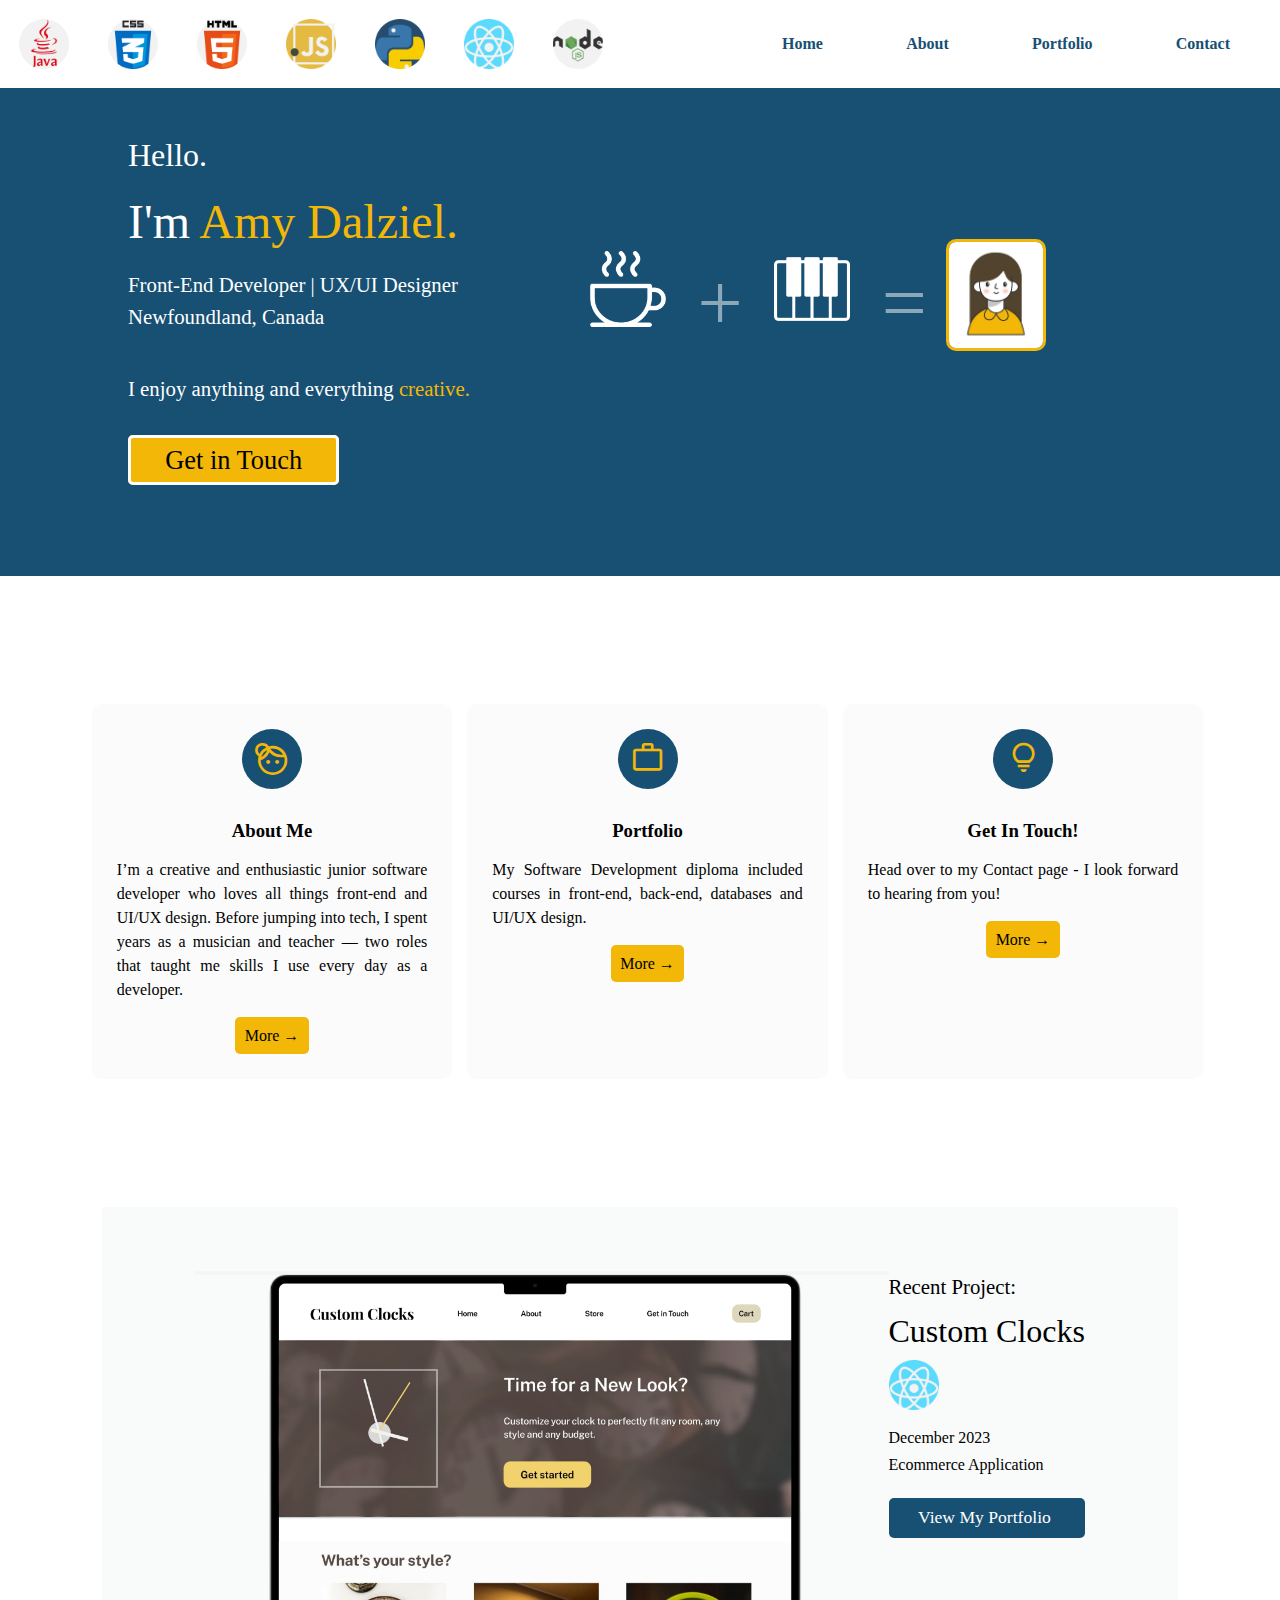
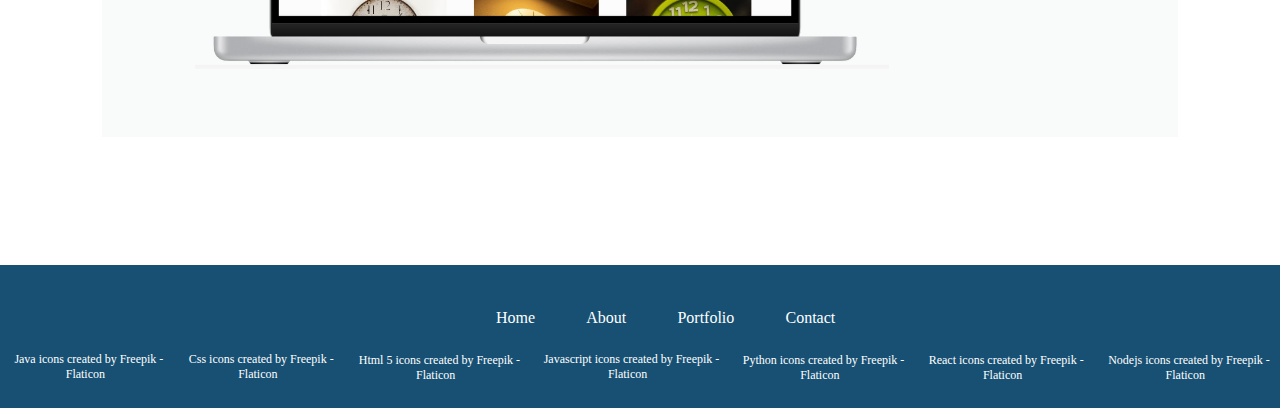
<file: index.html>
<!DOCTYPE html>
<html lang="en">
<head>
    <meta charset="UTF-8">
    <meta name="viewport" content="width=device-width, initial-scale=1.0">
    <link rel="stylesheet" href="index.css" />

    <link rel="stylesheet" href="https://fonts.googleapis.com/css2?family=Material+Symbols+Outlined:opsz,wght,FILL,GRAD@20..48,100..700,0..1,-50..200" />
    <link rel="stylesheet" href="https://fonts.googleapis.com/css2?family=Material+Symbols+Outlined:opsz,wght,FILL,GRAD@20..48,100..700,0..1,-50..200" />
    <link rel="stylesheet" href="https://fonts.googleapis.com/css2?family=Material+Symbols+Outlined:opsz,wght,FILL,GRAD@20..48,100..700,0..1,-50..200" />

    <link rel="stylesheet" href="https://fonts.googleapis.com/css2?family=Material+Symbols+Outlined:opsz,wght,FILL,GRAD@20..48,100..700,0..1,-50..200" />


    <title>Amy Dalziel - Front-End Developer & UI/UX Designer</title>
</head>
<body>

    <header>

        <div id="top-iconsnav">
            <div id="icons-section">
                <img src="/icons/java.png" /> 
                <img src="/icons/css.png" /> 
                <img src="/icons/html-5.png" /> 
                <img src="/icons/javascript.png" /> 
                <img src="/icons/python.png" /> 
                <img src="/icons/react-1.png" /> 
                <img src="/icons/nodejs.png" /> 
            </div>
            <nav id="nav-section">
               <a href="/index.html">Home</a>
               <a href="/about.html">About</a>
               <a href="/portfolio.html">Portfolio</a>
               <a href="/contact.html">Contact</a>
            </nav>
        </div>

        <div id="header-banner">

            <div id="banner-information">
                <h2>Hello.</h2>
                <h1>I'm <span class="yellowfont">Amy Dalziel.</span> </h1>
                <h5>Front-End Developer | UX/UI Designer</h5>
                <h5>Newfoundland, Canada</h5>
                <h5 id="banner-creative">I enjoy anything and everything <span class="yellowfont">creative.</span></h5>
                <a href="/contact.html" id="cta-button">Get in Touch</a>
                <div id="banner-movingvisual">
                    <img src="icons/coffee.png" width="200px"/> 
                    <p>+</p>
                    <img src="icons/piano.png" width="200px"/> 
                    <p>=</p>
                    <div id="avatar-banner">
                   <img src="images/amyavatar.jpg" width="175px" />
                </div>
                </div>
                </div>
            </div>

        </div>
    </header>

    <main>

<div id="pageintro">

    <div class="introsection">

        <div class="introicon">
            <span class="material-symbols-outlined material-symbols-outlined-index" style="font-size: 35px;">
                face_4
                </span>
        </div>
        <h3>About Me</h3>
        <p>
            I’m a creative and enthusiastic junior software developer who loves all things front-end and UI/UX design. 
            Before jumping into tech, I spent years as a musician and teacher — two roles that taught me skills I use every day as a developer.</p>
            <a href="/about.html" class="introbtn">More &rarr;</a>
         
    </div>

    <div class="introsection">
        <div class="introicon">
            <span class="material-symbols-outlined material-symbols-outlined-index" style="font-size: 35px;">
                work
                </span>
        </div>
        <h3>Portfolio</h3>
        <p>
            My Software Development diploma included courses in front-end, back-end, databases and UI/UX design.
        </p>
        <a href="/portfolio.html" class="introbtn">More &rarr;</a>
    </div>

    <div class="introsection">
        <div class="introicon">
            <span class="material-symbols-outlined material-symbols-outlined-index" style="font-size: 35px;">
                lightbulb
                </span>
        </div>
        <h3>Get In Touch!</h3>
        <p>
             Head over to my Contact page - I look forward to hearing from you!</p>
        <a href="/contact.html" class="introbtn">More &rarr;</a>
    </div>

</div>

<div id="index-recentproject">
    <div id="mainimg-recentproject">
    <img src="images/clocksprototype.jpg" height="398px"/>
</div>

<div id="index-recent-info">
    <h5>Recent Project:</h5>
   <h2>Custom Clocks</h2>
   <img src="/icons/react-1.png" width="50px" /> 
   <p>December 2023</p>
   <p>Ecommerce Application</p>
   <a href="/portfolio.html">View My Portfolio</button>

</div>

</div>

    </main>

    <footer>
        <nav id="footernav-section">
            <a href="/index.html">Home</a>
            <a href="/about.html">About</a>
            <a href="/portfolio.html">Portfolio</a>
            <a href="/contact.html">Contact</a>
         </nav>

         <div id="footer-flaticoncredit">
            <ul>
                <li><a href="https://www.flaticon.com/free-icons/java" title="java icons">Java icons created by Freepik - Flaticon</a></li>
                <li><a href="https://www.flaticon.com/free-icons/css" title="css icons">Css icons created by Freepik - Flaticon</a></li>
                <li><a href="https://www.flaticon.com/free-icons/html-5" title="html 5 icons">Html 5 icons created by Freepik - Flaticon</a></li>
                <li><a href="https://www.flaticon.com/free-icons/javascript" title="javascript icons">Javascript icons created by Freepik - Flaticon</a></li>
                <li><a href="https://www.flaticon.com/free-icons/python" title="python icons">Python icons created by Freepik - Flaticon</a></li>
                <li><a href="https://www.flaticon.com/free-icons/react" title="react icons">React icons created by Freepik - Flaticon</a></li>
                <li><a href="https://www.flaticon.com/free-icons/nodejs" title="nodejs icons">Nodejs icons created by Freepik - Flaticon</a></li>
            </ul>
         </div>
    </footer>

    
    

    <script src="script.js"></script>
</body>
</html>
</file>
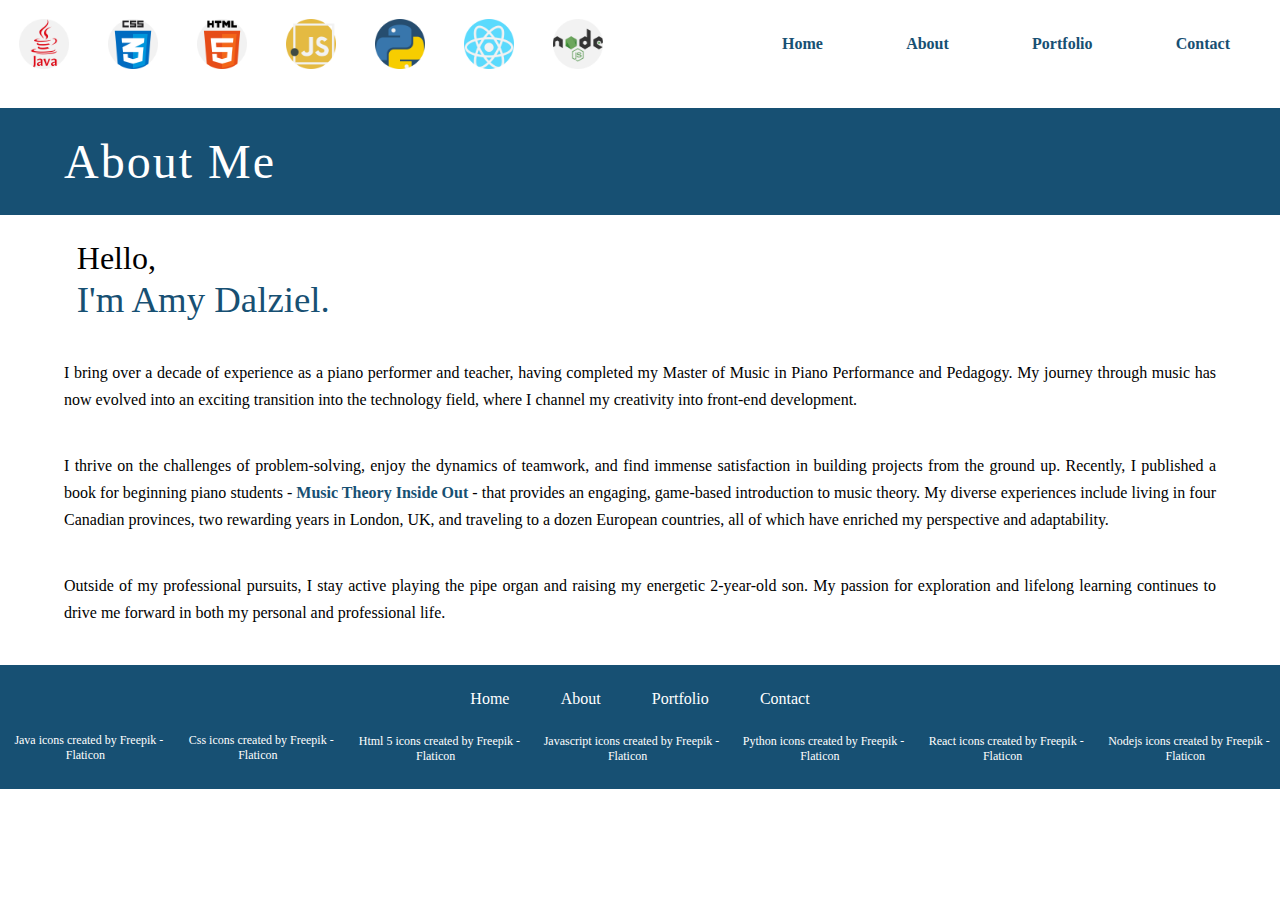
<file: about.html>
<!DOCTYPE html>
<html lang="en">
<head>
    <meta charset="UTF-8">
    <meta name="viewport" content="width=device-width, initial-scale=1.0">
    <link rel="stylesheet" href="index.css" />
    <link rel="stylesheet" href="about.css" />

    <title>About</title>
</head>
<body>
<div>
    <header>

        <div id="about-page">

        <div id="top-iconsnav">
             <div id="icons-section">
                <img src="/icons/java.png" /> 
                <img src="/icons/css.png" /> 
                <img src="/icons/html-5.png" /> 
                <img src="/icons/javascript.png" /> 
                <img src="/icons/python.png" /> 
                <img src="/icons/react-1.png" /> 
                <img src="/icons/nodejs.png" /> 
            </div>
            <nav id="nav-section">
               <a href="/index.html">Home</a>
               <a href="/about.html">About</a>
               <a href="/portfolio.html">Portfolio</a>
               <a href="/contact.html">Contact</a>
            </nav>
        </div>

        <h1>About Me</h1>

        <h2>Hello,
            <span class="indent-span"><br /> 
                I'm Amy Dalziel.</span></h2>

        <p>

            I bring over a decade of experience as a piano performer and teacher, having completed my Master of Music in Piano Performance and Pedagogy. My journey through music has now evolved into an exciting transition into the technology field, where I channel my creativity into front-end development.
            
        </p>

        <p>

            I thrive on the challenges of problem-solving, enjoy the dynamics of teamwork, and find immense satisfaction in building projects from the ground up. 
            Recently, I published a book for beginning piano students - <a id="musictheory-link" href="https://www.amazon.ca/-/fr/Music-Theory-Inside-Out-Dalziel/dp/B0D5J27SKS" target="_blank">Music Theory Inside Out</a> - that provides an engaging, game-based introduction to music theory.  
            My diverse experiences include living in four Canadian provinces, two rewarding years in London, UK, and traveling to a dozen European countries, all of which have enriched my perspective and adaptability.

        </p>
            
        <p>
            Outside of my professional pursuits, I stay active playing the pipe organ and raising my energetic 2-year-old son. My passion for exploration and lifelong learning continues to drive me forward in both my personal and professional life.
        </p>
     

    </header>


</div>


<footer>
    <nav id="footernav-section">
        <a href="/index.html">Home</a>
        <a href="/about.html">About</a>
        <a href="/portfolio.html">Portfolio</a>
        <a href="/contact.html">Contact</a>
     </nav>

     <div id="footer-flaticoncredit">
         <ul>
                <li><a href="https://www.flaticon.com/free-icons/java" title="java icons">Java icons created by Freepik - Flaticon</a></li>
                <li><a href="https://www.flaticon.com/free-icons/css" title="css icons">Css icons created by Freepik - Flaticon</a></li>
                <li><a href="https://www.flaticon.com/free-icons/html-5" title="html 5 icons">Html 5 icons created by Freepik - Flaticon</a></li>
                <li><a href="https://www.flaticon.com/free-icons/javascript" title="javascript icons">Javascript icons created by Freepik - Flaticon</a></li>
                <li><a href="https://www.flaticon.com/free-icons/python" title="python icons">Python icons created by Freepik - Flaticon</a></li>
                <li><a href="https://www.flaticon.com/free-icons/react" title="react icons">React icons created by Freepik - Flaticon</a></li>
                <li><a href="https://www.flaticon.com/free-icons/nodejs" title="nodejs icons">Nodejs icons created by Freepik - Flaticon</a></li>
            </ul>
     </div>
     
</footer>
    
</body>
</html>
</file>
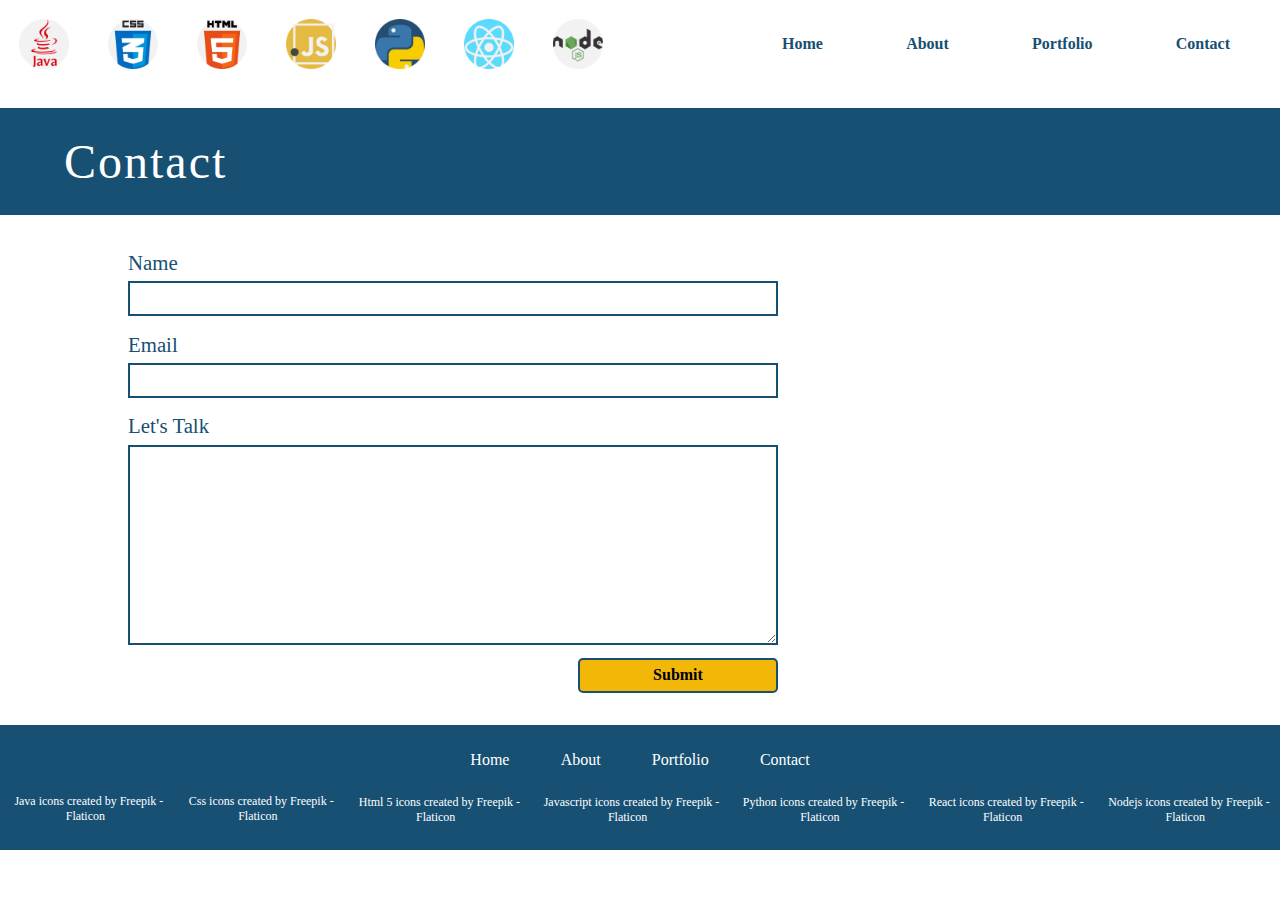
<file: contact.html>
<!DOCTYPE html>
<html lang="en">
<head>
    <meta charset="UTF-8">
    <meta name="viewport" content="width=device-width, initial-scale=1.0">
    <link rel="stylesheet" href="index.css" />
    <link rel="stylesheet" href="contact.css" />

    <title>Contact</title>
</head>
<body>

    <div id="contact-page">
    <header>

        <div id="top-iconsnav">
             <div id="icons-section">
                <img src="/icons/java.png" /> 
                <img src="/icons/css.png" /> 
                <img src="/icons/html-5.png" /> 
                <img src="/icons/javascript.png" /> 
                <img src="/icons/python.png" /> 
                <img src="/icons/react-1.png" /> 
                <img src="/icons/nodejs.png" /> 
            </div>
            <nav id="nav-section">
               <a href="/index.html">Home</a>
               <a href="/about.html">About</a>
               <a href="/portfolio.html">Portfolio</a>
               <a href="/contact.html">Contact</a>
            </nav>
        </div>

        <h1 id="contact-h1">Contact</h1>

    </header>

    <form action = "https://formspree.io/f/xanndovg"
    method="POST"
    id="contact-form">
        <label for="input-name">Name</label>
        <input type="text" name="input-name" required>

        <label for="input-email">Email</label>
        <input type="text" name="input-email" required>

        <label for="input-info">Let's Talk</label>
        <textarea name="input-info" rows="4" required></textarea>

        <button id="submit-btn" type="submit">Submit</button>

    </form>
    
</div>

<footer>
    <nav id="footernav-section">
        <a href="/index.html">Home</a>
        <a href="/about.html">About</a>
        <a href="/portfolio.html">Portfolio</a>
        <a href="/contact.html">Contact</a>
     </nav>

     <div id="footer-flaticoncredit">
        <ul>
                <li><a href="https://www.flaticon.com/free-icons/java" title="java icons">Java icons created by Freepik - Flaticon</a></li>
                <li><a href="https://www.flaticon.com/free-icons/css" title="css icons">Css icons created by Freepik - Flaticon</a></li>
                <li><a href="https://www.flaticon.com/free-icons/html-5" title="html 5 icons">Html 5 icons created by Freepik - Flaticon</a></li>
                <li><a href="https://www.flaticon.com/free-icons/javascript" title="javascript icons">Javascript icons created by Freepik - Flaticon</a></li>
                <li><a href="https://www.flaticon.com/free-icons/python" title="python icons">Python icons created by Freepik - Flaticon</a></li>
                <li><a href="https://www.flaticon.com/free-icons/react" title="react icons">React icons created by Freepik - Flaticon</a></li>
                <li><a href="https://www.flaticon.com/free-icons/nodejs" title="nodejs icons">Nodejs icons created by Freepik - Flaticon</a></li>
            </ul>
     </div>
</footer>

</body>
</html>
</file>
<file: index.css>
* {
    margin: 0; 
    padding: 0; 
    box-sizing: border-box;
    font-family: "Avenir";
}

h1, h2, h5 {
    color: white; 
    font-weight: 400; 
}

h1 {
    font-size: 3rem;
    font-weight: 500;
    margin-top: 20px;
    margin-bottom: 20px;
}

h2 {
    font-size: 2rem;
}

h3 {
    font-weight: 550;
}

h5 {
    font-size: 1.3rem;
    line-height: 2rem;
}

#banner-creative {
    margin-top: 40px; 
    margin-bottom: 40px; 
}

#banner-information {
    position: absolute;
    top: 10%; 
    left: 10%; 
}


.yellowfont {
    color: #F2B707; 
}

#top-iconsnav {
    display: flex;
    flex-direction: row;
    justify-content: space-between;
}

#icons-section{
    display: flex;
    flex-direction: row;
    justify-content: space-between;
    /* border: 2px black solid;  */
    padding: 1.5%; 
    width: 50%; 
}

#icons-section > img {
    width: 50px;
    height: 50px; 
    margin-right: 3%; 
}

#nav-section {
    width: 35%;
    /* border: 2px solid black; */
    display: flex;
    align-items: center;
    flex-direction: row;
    justify-content: space-between;
    margin-right: 50px; 
}

#nav-section > a {
    color: #175073; 
    font-weight: 600;
    text-decoration: none;
}

#header-banner {
    position: relative;
    width: 100%; 
    height: 488px; 
    margin-bottom: 10%; 
    background-color: #175073;
}

#banner-movingvisual {
    position: absolute; 
    top: 30%; 
 display: flex;
 flex-direction: row;
 align-items: flex-start;
 margin-left: 500px; 
}


#banner-movingvisual > img {
    width: 150px; 
    padding: 5%; 
    filter: invert(100%);
}

#banner-movingvisual > p {
    color: rgba(255, 255, 255, 0.5); 
    font-size: 5rem;
    margin: 5%; 
}

#avatar-banner > img {
    width: 150px; 
    border-radius: 10px;
    border: solid 3px #F2B707; 
}

#banner-information > a {
    background-color: #F2B707;
    border: 3px solid white; 
    border-radius: 5px;
    font-size: 1.65rem;
    font-weight: 500;
    margin-top: 8%; 
    padding: 2% 10%; 
    cursor: pointer;
    text-decoration: none;
    color: black; 
}

.introsection {
    display: flex;
    flex-basis: 100%;
    flex-direction: column;
    align-items: center;
    padding: 25px 25px; 
    margin-left: 15px; 
    background-color: rgba(245, 245, 245, 0.4); 
    border-radius: 10px; 
}

.introsection > h3 {
    margin-bottom: 5%;
}

.introsection > p {
    line-height: 150%;
    text-align: justify;
}

.introsection > button {
    position: relative;
    width: 100px; 
    padding: 5px 0px; 
    text-align: center;
    
}



.introicon {
    background-color: #175073;
    width: 60px; 
    height: 60px; 
    border-radius: 500px;
    position: relative;
    margin-bottom: 10%;
}

.introbtn {
    background-color: #F2B707;
    color: black; 
    border: none; 
    padding: 3%; 
    font-size: 1rem;
    font-weight: 500;
    margin-top: 5%; 
    border-radius: 5px;
    text-decoration: none;
}

#pageintro {
    display: flex;
    flex-direction: row;
    justify-content: space-between;
    margin-left: 6%;
    margin-right: 6%;
}

.material-symbols-outlined-index{
    color: #F2B707; 
    position: absolute;
    top: 18%; 
    left: 21%; 

}

.material-symbols-outlined-portfolio{
    color: white; 

}


#recentwork {
    margin-top: 5%; 
    padding-left: 3%;
    padding-right: 3%;
    margin-left: 6%; 
    margin-right: 6%; 
}

#recentwork > h2 {
    color: #175073; 
    font-size: 2rem;
    border-bottom: 2px solid #175073;
    margin-bottom: 3%;
}

#recentwork-imagearray {
    display: flex;
    flex-direction: row; 
    flex-wrap: nowrap;
    justify-content: flex-start;
    width: 100%;
    margin-top: 1%; 
    border-bottom: 2px solid #175073;
}

#colorcreate-imagearray {
    display: flex;
    flex-direction: row; 
    flex-wrap: nowrap;
    justify-content: flex-start;
    width: 100%;
    margin-top: 1%; 
    border-bottom: 2px solid #175073;
}

#catwork-imagearray {
    display: flex;
    flex-direction: row; 
    flex-wrap: nowrap;
    justify-content: flex-start;
    width: 100%;
    margin-top: 1%; 
    border-bottom: 2px solid #175073;
    position: relative;
}

#guruwork-imagearray {
    display: flex;
    flex-direction: row; 
    flex-wrap: nowrap;
    justify-content: flex-start;
    width: 100%;
    margin-top: 1%; 
    border-bottom: 2px solid #175073;
    position: relative;
}

#mainimg-recentwork {
    width: 100%; 
    max-height: 400px;
    margin-top: 5%;
    margin-bottom: 5%;
    overflow-y: scroll;
    position: relative;
}

#mainimgColor-recentwork {
    width: 100%; 
    max-height: 400px;
    margin-top: 5%;
    margin-bottom: 5%;
    overflow-y: scroll;
    position: relative;
}

.mainImage {
    width: 100%; 
    margin-top: 5%;
    margin-bottom: 5%;
    position: relative;
}

.mainImage > img {
    width: 100%; 
    height: 400px;
    object-fit: cover;
    border: 2px solid #175073; 

}

.clinic_overlay{
    position: absolute;
    width: 100%;
    height: 100%;
    background-color: rgba(255, 255, 255, 0.25);
    left: 0;
    top: 0; 
    z-index: 10;

}

.clinic_overlay h3 {
    text-align: center;
    padding-top: 16%;
    color: #175073; 
    font-size: 2rem;
    font-style: italic;
}

#mainCatImg-recentwork {
    width: 100%; 
    max-height: 400px;
    margin-top: 5%;
    margin-bottom: 5%;
    overflow-y: scroll;
    position: relative;
}

#mainimgGuru-recentwork {
    width: 100%; 
    max-height: 400px;
    margin-top: 5%;
    margin-bottom: 5%;
    overflow-y: scroll;
    position: relative;
}

.scroll_container::-webkit-scrollbar {
    width: 10px;
  }
  
  .scroll_container::-webkit-scrollbar-thumb {
    background-color: #888;
    border-radius: 5px;
  }
  
  .scroll_container::-webkit-scrollbar-thumb:hover {
    background-color: #555;
  }

#mainimg-recentwork > img {
    width: 100%; 
    object-fit: cover;

}

#mainCatImg-recentwork > img {
    width: 100%; 
    object-fit: cover;
} 

#mainimgGuru-recentwork > img {
    width: 100%; 
    object-fit: cover;

}

#mainimgColor-recentwork > img {
    width: 100%; 
    object-fit: cover;

}


#multipleimg-recentwork { 
    margin-right: 5%; 
    display: flex;
    flex-direction: column;
    flex-wrap: nowrap;
    justify-content: space-evenly;
    align-items: center;
    position: relative;
}

#multipleCatImg-recentwork {
    margin-right: 5%; 
    display: flex;
    flex-direction: column;
    flex-wrap: nowrap;
    justify-content: space-evenly;
    align-items: center;
}

#multipleColorCreateImg-recentwork {
    margin-right: 5%; 
    display: flex;
    flex-direction: column;
    flex-wrap: nowrap;
    justify-content: space-evenly;
    align-items: center;
}


#multipleGuruImg-recentwork { 
    margin-right: 5%; 
    display: flex;
    flex-direction: column;
    flex-wrap: nowrap;
    justify-content: space-evenly;
    align-items: center;
    position: relative;
}

#multipleimg-recentwork > div {
    width: 50px; 
    height: 50px; 
    margin-top: 1%;
    margin-bottom: 1%;
    margin-right: 10%; 
    border-radius: 3px;
    display: flex;
    padding: 4%; 
 background-color: #175073;
 position: relative;
}


#multipleColorCreateImg-recentwork > div {
    width: 50px; 
    height: 50px; 
    margin-top: 1%;
    margin-bottom: 1%;
    margin-right: 10%; 
    border-radius: 3px;
    display: flex;
    padding: 4%; 
 background-color: #175073;
 position: relative;
}

#multipleCatImg-recentwork > div {
    width: 50px; 
    height: 50px; 
    margin-top: 1%;
    margin-bottom: 1%;
    margin-right: 10%; 
    border-radius: 3px;
    display: flex;
    padding: 4%; 
 background-color: #175073;
 position: relative;
}

#multipleGuruImg-recentwork > div {
    width: 50px; 
    height: 50px; 
    margin-top: 1%;
    margin-bottom: 1%;
    margin-right: 10%; 
    border-radius: 3px;
    display: flex;
    padding: 4%; 
 background-color: #175073;
 position: relative;
}


#box1-recent > img {
    width: 100%;
    height: 100%; 
    object-fit: cover;
    cursor: pointer;
}

#boxCat1-recent > img {
    width: 100%;
    height: 100%; 
    object-fit: cover;
    cursor: pointer;
}


#box2-recent > img {
    width: 100%;
    height: 100%; 
    object-fit: cover; 
    cursor: pointer;
}

#boxCat2-recent > img {
    width: 100%;
    height: 100%; 
    object-fit: cover; 
    cursor: pointer;
}

#box3-recent > img {
    width: 100%;
    height: 100%; 
    object-fit: cover;
    cursor: pointer;
}

#boxCat3-recent > img {
    width: 100%;
    height: 100%; 
    object-fit: cover;
    cursor: pointer;
}

#box4-recent > img {
    width: 100%;
    height: 100%; 
    object-fit: cover;
    cursor: pointer;
}

#boxCat4-recent > img {
    width: 100%;
    height: 100%; 
    object-fit: cover;
    cursor: pointer;
}


#box5-recent > img {
    width: 100%;
    height: 100%; 
    object-fit: cover;
    cursor: pointer;
}

#boxColor1-recent > img {
    width: 100%;
    height: 100%; 
    object-fit: cover;
    cursor: pointer;
}

#boxColor2-recent > img {
    width: 100%;
    height: 100%; 
    object-fit: cover;
    cursor: pointer;
}

#boxGuru1-recent > img {
    width: 100%;
    height: 100%; 
    object-fit: cover;
    cursor: pointer;
}

#boxGuru2-recent > img {
    width: 100%;
    height: 100%; 
    object-fit: cover;
    cursor: pointer;
}

#boxGuru3-recent > img {
    width: 100%;
    height: 100%; 
    object-fit: cover;
    cursor: pointer;
}

#boxGuru4-recent > img {
    width: 100%;
    height: 100%; 
    object-fit: cover;
    cursor: pointer;
}

#boxGuru5-recent > img {
    width: 100%;
    height: 100%; 
    object-fit: cover;
    cursor: pointer;
}


.overlay {
    position: absolute;
    top: 0;
    left: 0;
    width: 100%;
    height: 100%;
    background-color: rgba(23, 80, 115, 0.95)
    ; 
    color: white; 
    display: none;
    align-items: center;
    justify-content: center;
    z-index: 10; 
    font-family: 'Material Icons';
    font-size: 24px;
    pointer-events: none; 
  }




#extraicons {
    color: black; 
}

#index-recentproject {
    display: flex;
    flex-direction: row;
    justify-content: center;
    margin-left: 8%; 
    margin-right: 8%; 
    margin-top: 10%; 
    margin-bottom: 10%; 
    padding: 5% 2%; 
    /* border: solid black 1px;  */
    background-color: rgba(244, 245, 246, 0.5);
}

#index-recent-info > h2 {
    color: black; 
    font-weight: 500;
    margin-bottom: 5%;
}

#index-recent-info > h5 {
    color: black; 
    margin-bottom: 5%;
}

#index-recent-info > img {
    margin-bottom: 5%;
}

#index-recent-info > p {
    line-height: 170%;
    font-weight: 500;
}

#index-recent-info > a {
    display: block;
    background-color: #175073;
    color: white; 
    font-size: 1.1rem;
    margin-top: 10%;
    border: none; 
    border-radius: 5px;
    padding: 5% 15%; 
    cursor: pointer;
    text-decoration: none;
}

footer {
    width: 100%; 
    background-color: #175073;
}

footer a {
        color: white; 
        font-weight: 400;
        text-decoration: none; 
        padding: 2% 2%; 
}

#footernav-section {
    display: flex;
    flex-direction: row;
    flex-wrap: nowrap;
    justify-content: center;
}

#footer-flaticoncredit >ul {
    display: flex;
    flex-direction: row;
    justify-content: center;
    font-size: 12px;
    list-style-type: none;
    text-align: center;
    padding-bottom: 2%;
}


@media (max-width: 1350px) {

    #banner-movingvisual {
        display: flex;
        flex-direction: row;
       justify-items: center;
        margin-left: 450px; 
        position: absolute;
       }
   
       #banner-movingvisual > img {
           width: 100px; 
           padding: 3%; 
           filter: invert(100%);
       }

       #avatar-banner > img {
        width: 100px; 
        border-radius: 10px;
        border: solid 3px #F2B707; 
    }

}

@media (max-width: 1070px) {

    #banner-information {
        position: absolute;
        top: 8%;
        left: 10%;
    }

    #banner-movingvisual {
        display: flex;
        flex-direction: column;
       justify-items: center;
        margin-left: 500px; 
        position: absolute;
        top: 0%; 
       }
   
       #banner-movingvisual > img {
           width: 60px; 
           padding: 0%; 
           filter: invert(100%);
       }

       #avatar-banner > img {
        width: 60px; 
        border-radius: 10px;
        border: solid 3px #F2B707; 
    }

    #pageintro {
        display: flex;
        flex-direction: column;
        justify-content: space-between;
        margin-left: 6%;
        margin-right: 6%;
    }

    .introsection {
        display: flex;
        flex-basis: 100%;
        flex-direction: column;
        align-items: center;
        padding: 25px 25px; 
        background-color: rgba(245, 245, 245, 0.4); 
        border-radius: 10px; 
        margin-top: 10px;
    }

    .introsection p {
      padding: 0% 10%; 
    }


    #index-recentproject {
        display: flex;
        flex-direction: column;
        justify-content: center;
        margin-left: 8%; 
        margin-right: 8%; 
        margin-top: 10%; 
        margin-bottom: 10%; 
        background-color: rgba(244, 245, 246, 0.5);
    }

    #index-recent-info {
        text-align: center;
      }

    #index-recent-info img {
      width: 75px; 
    }

  #mainimg-recentproject {
    max-width: 100%;
  }

  #mainimg-recentproject > img {
    max-width: 100%;
  }

  #footer-flaticoncredit >ul {
    flex-direction: column
}
     



}


@media (max-width: 600px){


    #header-banner {
        position: relative;
        width: 100%; 
        height: 600px; 
        margin-bottom: 10%; 
        background-color: #175073;
    }
    
        #banner-movingvisual {
         display: flex;
         flex-direction: row;
        justify-items: center;
         margin-left: 0px; 
         position: relative;
         margin-top: 50px; 
        }
    
        #banner-movingvisual > img {
            width: 100px; 
            padding: 3%; 
            filter: invert(100%);
        }
        
        #banner-movingvisual > p {
            color: rgba(255, 255, 255, 0.5); 
            font-size: 2rem;
            margin: 5%; 
        }
    
        #top-iconsnav {
            margin-left: 5%; 
            margin-right: 5%;
            margin-bottom: 3%;
            margin-top: 8%;
            display: flex;
            flex-direction: column;
        }
    
        #pageintro {
            display: flex;
            flex-direction: column;
            justify-content: space-between;
            margin-left: 6%;
            margin-right: 6%;
        }
    
        .introsection {
            display: flex;
            flex-basis: 100%;
            flex-direction: column;
            align-items: center;
            padding: 25px 25px; 
            background-color: rgba(245, 245, 245, 0.4); 
            border-radius: 10px; 
            margin-top: 10px;
        }

        #index-recentproject {
            display: flex;
            flex-direction: column;
            justify-content: center;
            margin-left: 8%; 
            margin-right: 8%; 
            margin-top: 10%; 
            margin-bottom: 10%; 
            background-color: rgba(244, 245, 246, 0.5);
        }

        #index-recentproject img {
            width: 413px;
            object-fit: contain;
        }

        #index-recent-info {
            text-align: center;
          }

        #index-recent-info img {
          width: 75px; 
        }


#avatar-banner > img {
    width: 100px; 
    border-radius: 10px;
    border: solid 3px #F2B707; 
}

#banner-information {
    position: absolute;
    top: 5%; 
    left: 10%; 
}
#icons-section {
  display: flex;
  flex-direction: row;
  justify-content: space-between;
  width: 100%;
  margin-bottom: 30px;
}

#icons-section > img {
    width: 30px;
    height: 30px;
}

#nav-section {
    width: 100%;
    display: flex;
    flex-direction: row;
    justify-content: space-between;
    margin-right: 50px;
}   
        
        
    }

    @media (max-width: 490px) {
       
           #banner-movingvisual > img {
               width: 80px; 
               padding: 3%; 
               filter: invert(100%);
           }

           #avatar-banner > img {
            width: 80px; 
            border-radius: 10px;
            border: solid 3px #F2B707; 
        }

    }

    @media (max-width: 415px) {
       
        #banner-movingvisual {
          display: none;
        }


 }
</file>
<file: about.css>
#about-page h1 {
background-color: #175073; 
color: white; 
padding: 2% 5%; 
letter-spacing: 2px;
}

#about-page h2 {
    background-color: white;
    color: black; 
    padding: 0% 6% 0% 6%; 
    }


#about-page p {
    color: black;
    line-height: 170%;
    margin: 3% 5%; 
    text-align: justify;
    }

.indent-span {
    padding-left: 10%; 
    color: #175073; 
    font-weight: 500;
    font-size: 2.3rem;
}

#musictheory-link {
    color: #175073;
    font-weight: 600;
    text-decoration: none;
}

#musictheory-link:hover {
    text-decoration: underline;
}
</file>
<file: contact.css>
#contact-page h1 {
    background-color: #175073; 
    color: white; 
    padding: 2% 5%; 
    letter-spacing: 2px;
    }

    #contact-page form {
        margin-left: 10%;
        margin-right: 10%; 
        max-width: 650px;
        display: flex;
        flex-direction: column;
        justify-content: flex-start;
     }

     #contact-page label {
        color: #175073; 
        font-weight: 500; 
        font-size: 1.3rem; 
        margin-top: 2.5%; 
        margin-bottom: 1%; 
     }

     #contact-page input {
       font-size: 1rem;
       border: 2px solid #175073; 
       padding: 1% 0%; 
     }

     #contact-page textarea {
        font-size: 1rem;
        height: 200px; 
        border: 2px solid #175073; 
        padding: 1% 0%; 
     }

     #submit-btn {
        background-color: #F2B707; 
        border: 2px solid #175073; 
        font-size: 1rem;
        margin-top: 2%; 
        margin-bottom: 5%; 
        width: 200px; 
        font-weight: 600;
       text-align: center;
       padding: 1% 4%; 
       border-radius: 5px;
       align-self: flex-end;
     }


#contact-page h5 {
   background-color: #175073; 
   color: #F2B707;  
   }

   .successStyle {
      background-color: #457841;
      color: white;
      padding: 5%; 
  };
  
  .failStyle {
      background-color: #A23D3D;
      color: white;
      padding: 5%;
  };
</file>
